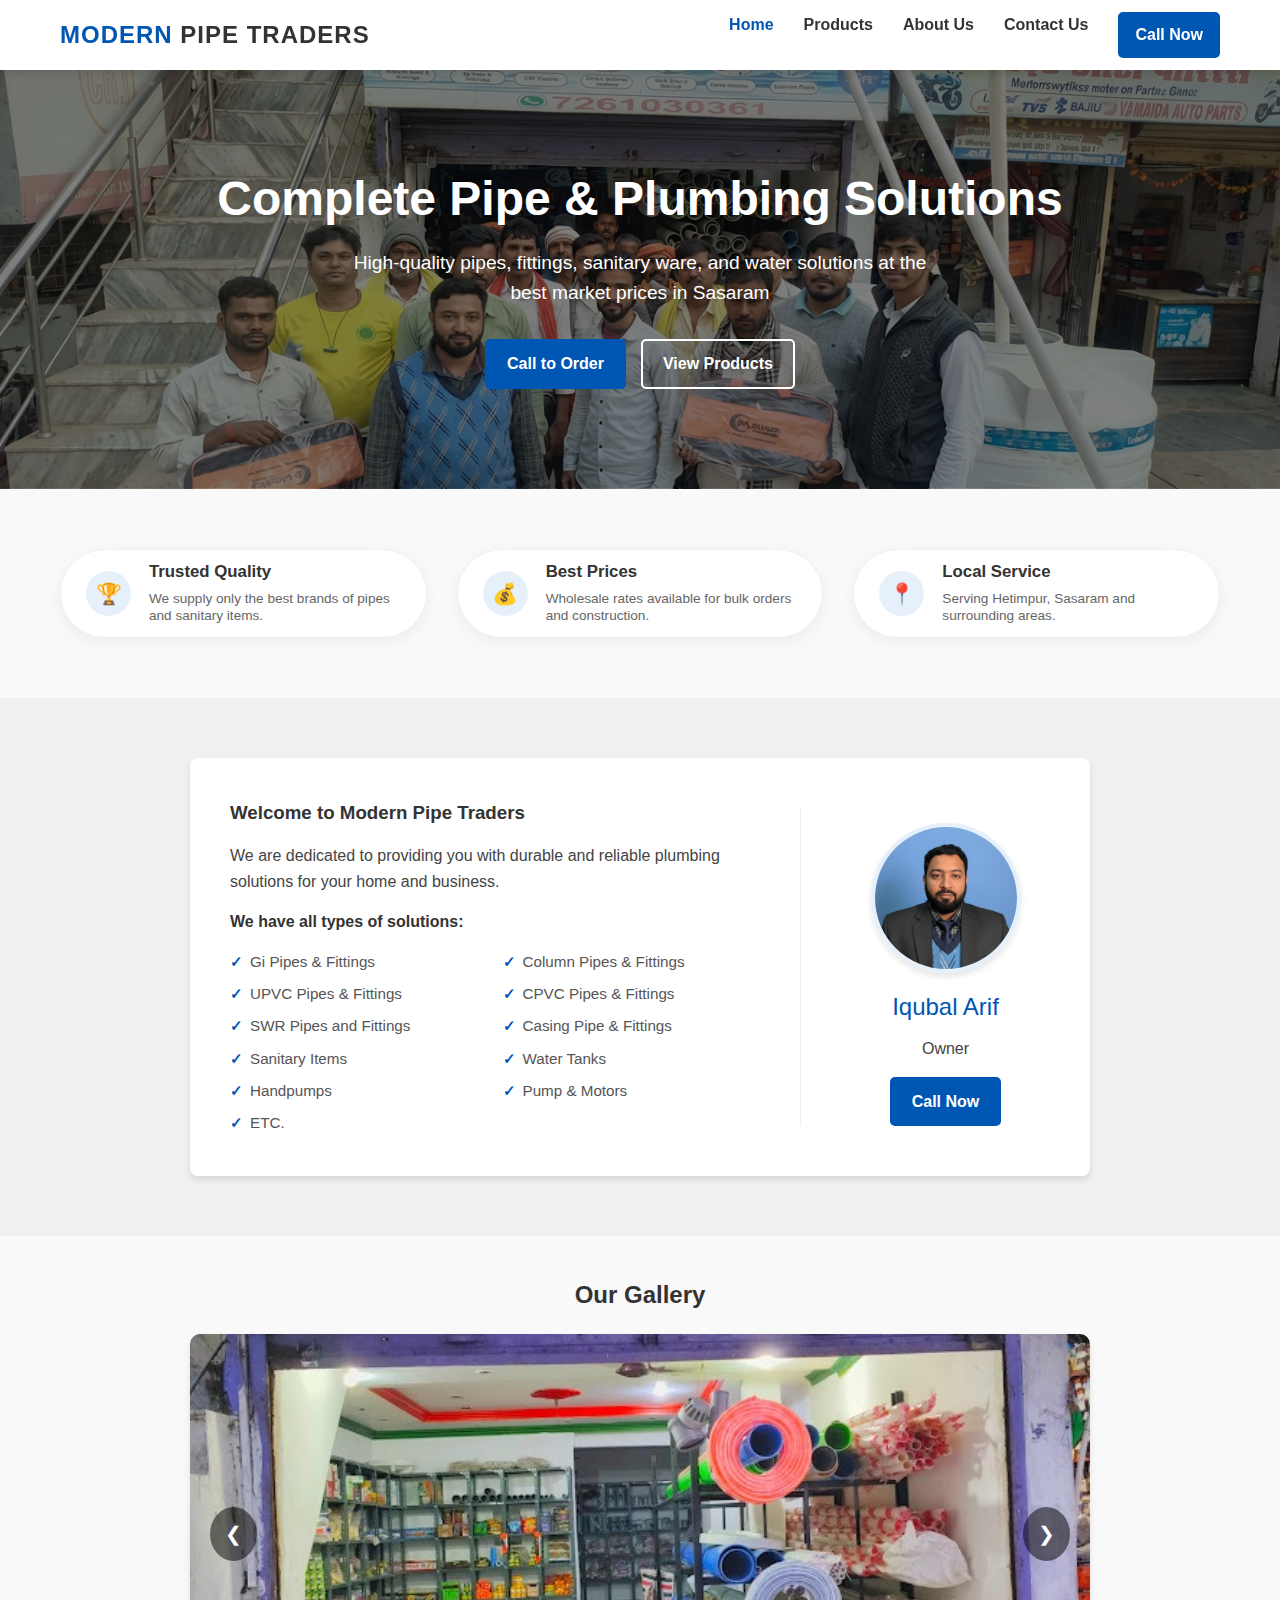
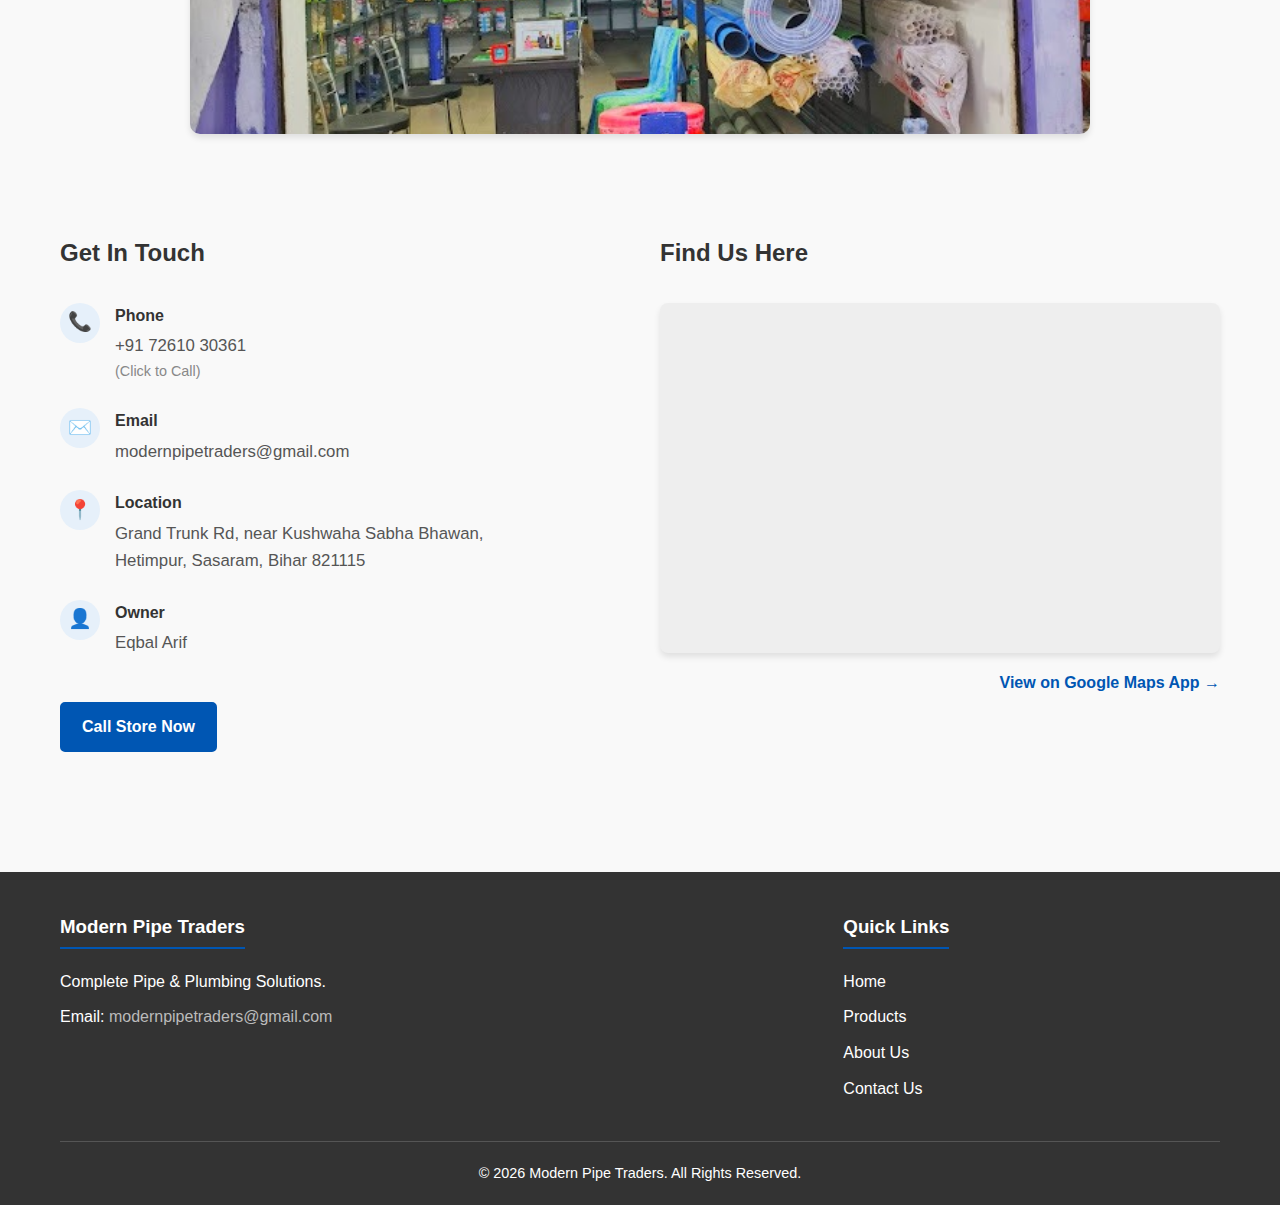
<file: index.html>
<!DOCTYPE html>
<html lang="en">

<head>
    <meta charset="UTF-8">
    <meta name="viewport" content="width=device-width, initial-scale=1.0">
    <title>Modern Pipe Traders - Complete Pipe & Plumbing Solutions</title>
    <meta name="description"
        content="Modern Pipe Traders in Sasaram, Bihar - Your one-stop shop for GI pipes, UPVC pipes, water tanks, sanitary items, and pumps">
    <link rel="stylesheet" href="style.css">
</head>

<body>

    <!-- Header -->
    <header>
        <div class="container">
            <nav>
                <div class="logo">
                    <a href="index.html">Modern <span>Pipe Traders</span></a>
                </div>
                <!-- Hamburger Icon -->
                <div class="hamburger">☰</div>
                <ul class="nav-links">
                    <li><a href="index.html" class="active">Home</a></li>
                    <li><a href="products.html">Products</a></li>
                    <li><a href="about.html">About Us</a></li>
                    <li><a href="contact.html">Contact Us</a></li>
                    <li><a href="tel:7261030361" class="btn btn-primary" style="padding: 8px 15px; color: white;">Call
                            Now</a></li>
                </ul>
            </nav>
        </div>
    </header>

    <!-- Hero Section -->
    <section class="hero">
        <div class="container">
            <h1>Complete Pipe & Plumbing Solutions</h1>
            <p>High-quality pipes, fittings, sanitary ware, and water solutions at the best market prices in Sasaram</p>
            <div class="hero-btns">
                <a href="tel:7261030361" class="btn btn-primary">Call to Order</a>
                <a href="products.html" class="btn btn-outline">View Products</a>
            </div>
        </div>
    </section>

    <!-- Essential Info / Highlights -->
    <section class="features">
        <div class="container">
            <div class="products-grid">
                <div class="feature-pill">
                    <div class="pill-icon">🏆</div>
                    <div class="pill-text">
                        <h3>Trusted Quality</h3>
                        <p>We supply only the best brands of pipes and sanitary items.</p>
                    </div>
                </div>
                <div class="feature-pill">
                    <div class="pill-icon">💰</div>
                    <div class="pill-text">
                        <h3>Best Prices</h3>
                        <p>Wholesale rates available for bulk orders and construction.</p>
                    </div>
                </div>
                <div class="feature-pill">
                    <div class="pill-icon">📍</div>
                    <div class="pill-text">
                        <h3>Local Service</h3>
                        <p>Serving Hetimpur, Sasaram and surrounding areas.</p>
                    </div>
                </div>
            </div>
        </div>
    </section>

    <!-- Owner Banner -->
    <section class="owner-section" style="background-color: #f0f0f0;">
        <div class="container">
            <div class="owner-card">
                <div class="owner-content-left">
                    <h3>Welcome to Modern Pipe Traders</h3>
                    <p>We are dedicated to providing you with durable and reliable plumbing solutions for your home and
                        business.</p>
                    <p class="mt-2"><strong>We have all types of solutions:</strong></p>
                    <ul class="welcome-list">
                        <li>Gi Pipes & Fittings</li>
                        <li>Column Pipes & Fittings</li>
                        <li>UPVC Pipes & Fittings</li>
                        <li>CPVC Pipes & Fittings</li>
                        <li>SWR Pipes and Fittings</li>
                        <li>Casing Pipe & Fittings</li>
                        <li>Sanitary Items</li>
                        <li>Water Tanks</li>
                        <li>Handpumps</li>
                        <li>Pump & Motors</li>
                        <li>ETC.</li>
                    </ul>
                </div>
                <div class="owner-profile-right">
                    <div class="owner-image">
                        <img src="images/owner.jpg" alt="Eqbal Arif - Owner" loading="lazy">
                    </div>
                    <div class="owner-name">Iqubal Arif</div>
                    <p class="role">Owner</p>
                    <div style="margin-top: 15px;">
                        <a href="tel:7261030361" class="btn btn-primary">Call Now</a>
                    </div>
                </div>
            </div>
        </div>
    </section>

    <!-- Image Slider Section -->
    <section class="slider-section">
        <div class="container">
            <h2 style="text-align: center; margin-bottom: 20px; color: var(--secondary-color);">Our Gallery</h2>
            <div class="slider-container">
                <div class="slider-wrapper">
                    <div class="slide active"><img src="images/slider1.jpg" alt="Gallery 1"
                            onclick="openLightbox(this)"></div>
                    <div class="slide"><img src="images/slider2.jpg" alt="Gallery 2" onclick="openLightbox(this)"></div>
                    <div class="slide"><img src="images/slider3.jpg" alt="Gallery 3" onclick="openLightbox(this)"></div>
                    <div class="slide"><img src="images/slider4.jpg" alt="Gallery 4" onclick="openLightbox(this)"></div>
                    <div class="slide"><img src="images/slider5.jpg" alt="Gallery 5" onclick="openLightbox(this)"></div>
                    <div class="slide"><img src="images/slider6.jpg" alt="Gallery 6" onclick="openLightbox(this)"></div>
                    <div class="slide"><img src="images/slider7.jpg" alt="Gallery 7" onclick="openLightbox(this)"></div>
                    <div class="slide"><img src="images/slider8.jpg" alt="Gallery 8" onclick="openLightbox(this)"></div>
                </div>
                <button class="slider-btn prev" onclick="moveSlide(-1)">&#10094;</button>
                <button class="slider-btn next" onclick="moveSlide(1)">&#10095;</button>
            </div>
        </div>
    </section>

    <!-- Lightbox Modal -->
    <div id="lightbox" class="lightbox" onclick="closeLightbox()">
        <span class="close-lightbox" onclick="closeLightbox()">&times;</span>
        <img class="lightbox-content" id="lightbox-img">
    </div>

    <!-- Contact Section (Moved from Contact Page) -->
    <section class="contact-section" id="contact">
        <div class="container">
            <div class="contact-container">

                <!-- Contact Info -->
                <div class="contact-info">
                    <h2 style="margin-bottom: 30px; color: var(--secondary-color);">Get In Touch</h2>

                    <div class="info-item">
                        <div class="icon">📞</div>
                        <div class="details">
                            <h4>Phone</h4>
                            <p><a href="tel:7261030361">+91 72610 30361</a></p>
                            <p style="font-size: 0.9rem; color: #888;">(Click to Call)</p>
                        </div>
                    </div>

                    <div class="info-item">
                        <div class="icon">✉️</div>
                        <div class="details">
                            <h4>Email</h4>
                            <p><a href="mailto:modernpipetraders@gmail.com">modernpipetraders@gmail.com</a></p>
                        </div>
                    </div>

                    <div class="info-item">
                        <div class="icon">📍</div>
                        <div class="details">
                            <h4>Location</h4>
                            <p>Grand Trunk Rd, near Kushwaha Sabha Bhawan,</p>
                            <p>Hetimpur, Sasaram, Bihar 821115</p>
                        </div>
                    </div>

                    <div class="info-item">
                        <div class="icon">👤</div>
                        <div class="details">
                            <h4>Owner</h4>
                            <p>Eqbal Arif</p>
                        </div>
                    </div>

                    <a href="tel:7261030361" class="btn btn-primary" style="margin-top: 20px;">Call Store Now</a>
                </div>

                <!-- Map (Using Google Maps Embed) -->
                <div class="map-container">
                    <h2 style="margin-bottom: 30px; color: var(--secondary-color);">Find Us Here</h2>
                    <iframe
                        src="https://maps.google.com/maps?q=Modern+Pipe+Traders+Sasaram+Rohtas&t=&z=15&ie=UTF8&iwloc=&output=embed"
                        allowfullscreen="" loading="lazy" style="background-color: #eee;">
                        <p>Map loading...</p>
                    </iframe>
                    <div style="margin-top: 10px; text-align: right;">
                        <a href="https://maps.app.goo.gl/vXvSzsCJakYZnvnK6" target="_blank"
                            style="color: var(--primary-color); font-weight: bold;">View on Google Maps App &rarr;</a>
                    </div>
                </div>

            </div>
        </div>
    </section>

    <!-- Footer -->
    <footer>
        <div class="container">
            <div class="footer-content">
                <div class="footer-col" style="flex: 2;">
                    <h3>Modern Pipe Traders</h3>
                    <p>Complete Pipe & Plumbing Solutions.</p>
                    <p style="margin-top: 10px;">Email: <a href="mailto:modernpipetraders@gmail.com"
                            style="color: #bbb;">modernpipetraders@gmail.com</a></p>
                </div>
                <div class="footer-col" style="flex: 1;">
                    <h3>Quick Links</h3>
                    <ul class="footer-links">
                        <li><a href="index.html">Home</a></li>
                        <li><a href="products.html">Products</a></li>
                        <li><a href="about.html">About Us</a></li>
                        <li><a href="contact.html">Contact Us</a></li>
                    </ul>
                </div>
            </div>
            <div class="copyright">
                <p>&copy; 2026 Modern Pipe Traders. All Rights Reserved.</p>
            </div>
        </div>
    </footer>

    <script src="script.js"></script>
</body>


</html>
</file>
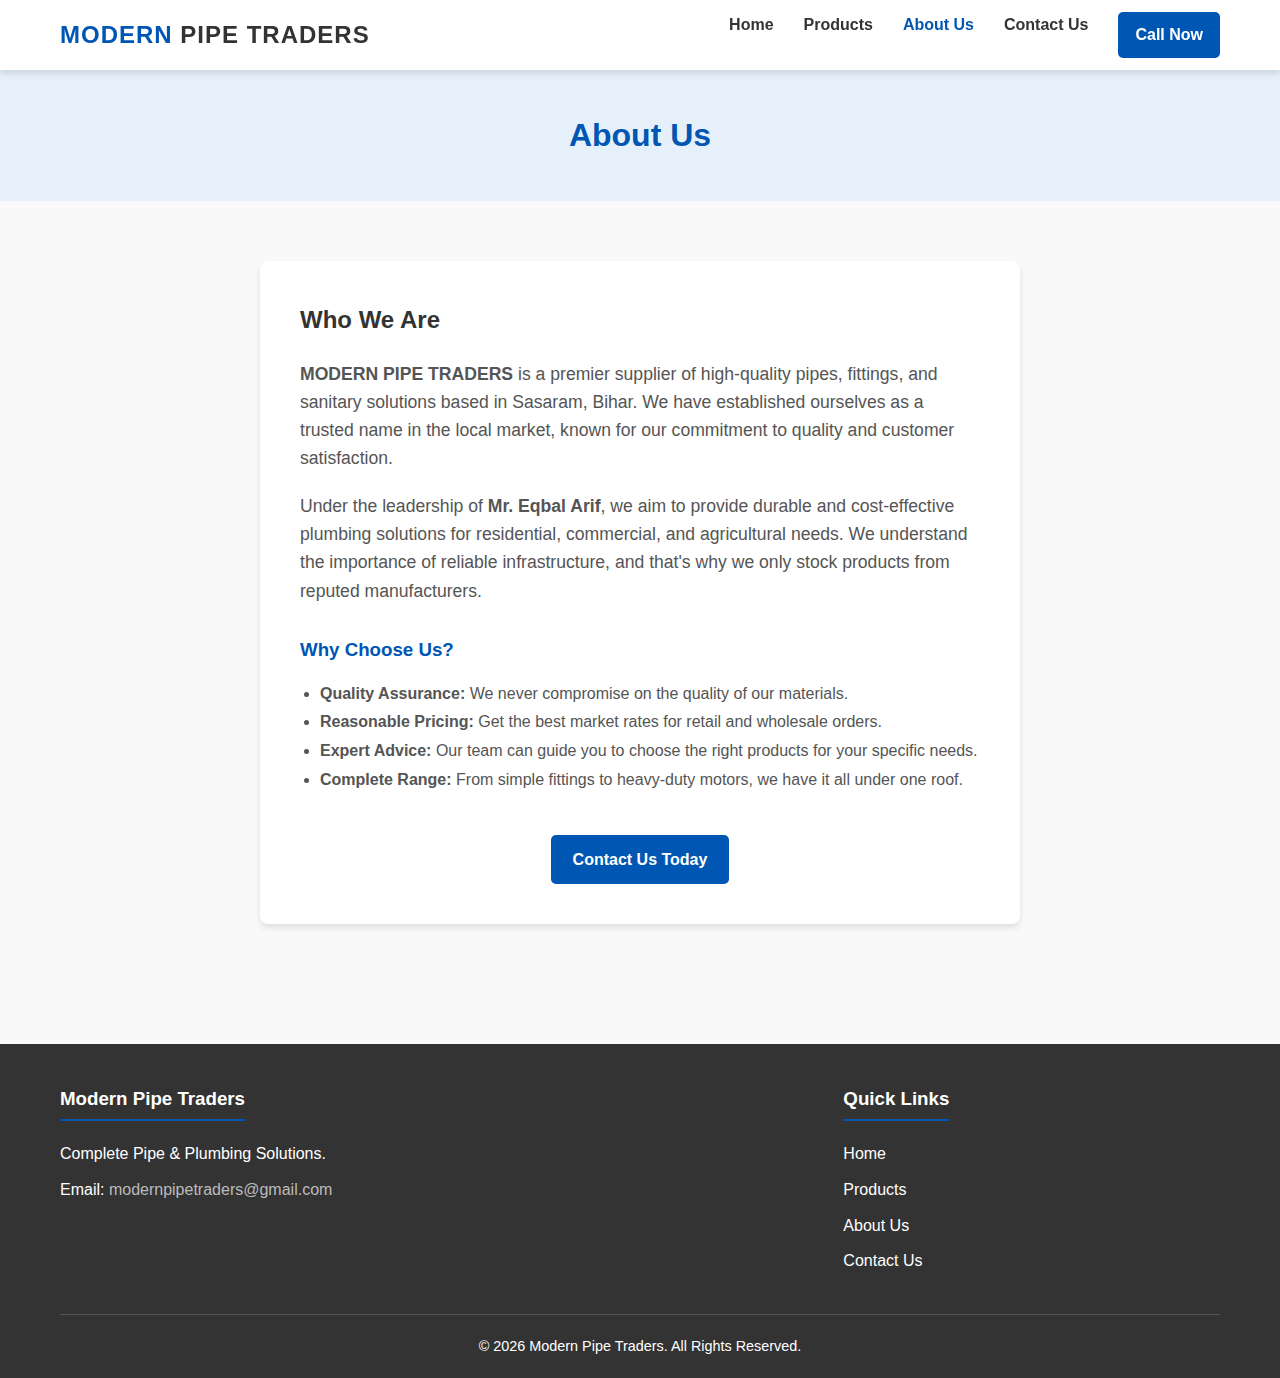
<file: about.html>
<!DOCTYPE html>
<html lang="en">

<head>
    <meta charset="UTF-8">
    <meta name="viewport" content="width=device-width, initial-scale=1.0">
    <title>About Us - Modern Pipe Traders</title>
    <meta name="description"
        content="Learn more about Modern Pipe Traders, a trusted supplier of quality pipe and sanitary solutions in Sasaram, Bihar.">
    <link rel="stylesheet" href="style.css">
</head>

<body>

    <!-- Header -->
    <header>
        <div class="container">
            <nav>
                <div class="logo">
                    <a href="index.html">Modern <span>Pipe Traders</span></a>
                </div>
                <div class="hamburger">☰</div>
                <ul class="nav-links">
                    <li><a href="index.html">Home</a></li>
                    <li><a href="products.html">Products</a></li>
                    <li><a href="about.html" class="active">About Us</a></li>
                    <li><a href="contact.html">Contact Us</a></li>
                    <li><a href="tel:7261030361" class="btn btn-primary" style="padding: 8px 15px; color: white;">Call
                            Now</a></li>
                </ul>
            </nav>
        </div>
    </header>

    <!-- Page Title -->
    <section class="page-header" style="background-color: var(--accent-color); padding: 40px 0; text-align: center;">
        <div class="container">
            <h1 style="color: var(--primary-color);">About Us</h1>
        </div>
    </section>

    <!-- About Content -->
    <section class="about-content">
        <div class="container" style="max-width: 800px;">
            <div style="background: white; padding: 40px; border-radius: 8px; box-shadow: var(--shadow);">
                <h2 style="color: var(--secondary-color); margin-bottom: 20px;">Who We Are</h2>
                <p style="margin-bottom: 20px; font-size: 1.1rem; color: #555;">
                    <strong>MODERN PIPE TRADERS</strong> is a premier supplier of high-quality pipes, fittings, and
                    sanitary solutions based in Sasaram, Bihar.
                    We have established ourselves as a trusted name in the local market, known for our commitment to
                    quality and customer satisfaction.
                </p>
                <p style="margin-bottom: 20px; font-size: 1.1rem; color: #555;">
                    Under the leadership of <strong>Mr. Eqbal Arif</strong>, we aim to provide durable and
                    cost-effective plumbing solutions for residential, commercial, and agricultural needs. We understand
                    the importance of reliable infrastructure, and that's why we only stock products from reputed
                    manufacturers.
                </p>

                <h3 style="color: var(--primary-color); margin-top: 30px; margin-bottom: 15px;">Why Choose Us?</h3>
                <ul style="list-style-type: disc; padding-left: 20px; line-height: 1.8; color: #555;">
                    <li><strong>Quality Assurance:</strong> We never compromise on the quality of our materials.</li>
                    <li><strong>Reasonable Pricing:</strong> Get the best market rates for retail and wholesale orders.
                    </li>
                    <li><strong>Expert Advice:</strong> Our team can guide you to choose the right products for your
                        specific needs.</li>
                    <li><strong>Complete Range:</strong> From simple fittings to heavy-duty motors, we have it all under
                        one roof.</li>
                </ul>

                <div style="margin-top: 40px; text-align: center;">
                    <a href="contact.html" class="btn btn-primary">Contact Us Today</a>
                </div>
            </div>
        </div>
    </section>

    <!-- Footer -->
    <footer>
        <div class="container">
            <div class="footer-content">
                <div class="footer-col" style="flex: 2;">
                    <h3>Modern Pipe Traders</h3>
                    <p>Complete Pipe & Plumbing Solutions.</p>
                    <p style="margin-top: 10px;">Email: <a href="mailto:modernpipetraders@gmail.com"
                            style="color: #bbb;">modernpipetraders@gmail.com</a></p>
                </div>
                <div class="footer-col" style="flex: 1;">
                    <h3>Quick Links</h3>
                    <ul class="footer-links">
                        <li><a href="index.html">Home</a></li>
                        <li><a href="products.html">Products</a></li>
                        <li><a href="about.html">About Us</a></li>
                        <li><a href="contact.html">Contact Us</a></li>
                    </ul>
                </div>
            </div>
            <div class="copyright">
                <p>&copy; 2026 Modern Pipe Traders. All Rights Reserved.</p>
            </div>
        </div>
    </footer>

    <script src="script.js"></script>
</body>

</html>
</file>
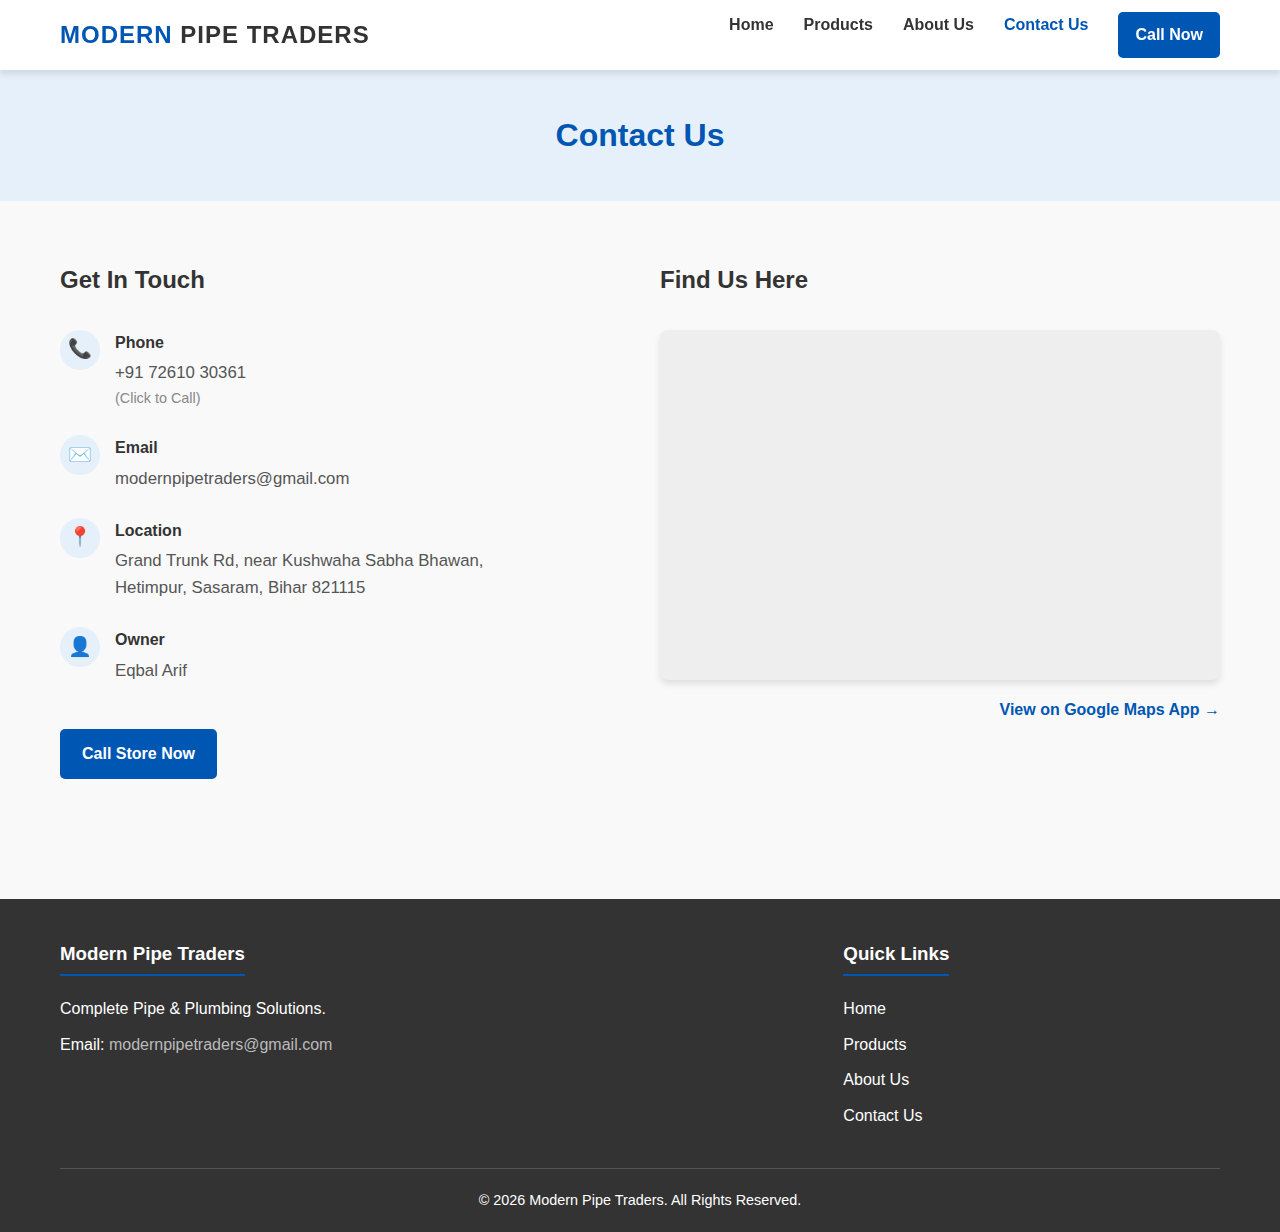
<file: contact.html>
<!DOCTYPE html>
<html lang="en">

<head>
    <meta charset="UTF-8">
    <meta name="viewport" content="width=device-width, initial-scale=1.0">
    <title>Contact Us - Modern Pipe Traders</title>
    <meta name="description"
        content="Contact Modern Pipe Traders in Sasaram, Bihar. Call us or visit our shop for all your pipe and sanitary needs.">
    <link rel="stylesheet" href="style.css">
</head>

<body>

    <!-- Header -->
    <header>
        <div class="container">
            <nav>
                <div class="logo">
                    <a href="index.html">Modern <span>Pipe Traders</span></a>
                </div>
                <div class="hamburger">☰</div>
                <ul class="nav-links">
                    <li><a href="index.html">Home</a></li>
                    <li><a href="products.html">Products</a></li>
                    <li><a href="about.html">About Us</a></li>
                    <li><a href="contact.html" class="active">Contact Us</a></li>
                    <li><a href="tel:7261030361" class="btn btn-primary" style="padding: 8px 15px; color: white;">Call
                            Now</a></li>
                </ul>
            </nav>
        </div>
    </header>

    <!-- Page Title -->
    <section class="page-header" style="background-color: var(--accent-color); padding: 40px 0; text-align: center;">
        <div class="container">
            <h1 style="color: var(--primary-color);">Contact Us</h1>
        </div>
    </section>

    <!-- Contact Content -->
    <section class="contact-section">
        <div class="container">
            <div class="contact-container">

                <!-- Contact Info -->
                <div class="contact-info">
                    <h2 style="margin-bottom: 30px; color: var(--secondary-color);">Get In Touch</h2>

                    <div class="info-item">
                        <div class="icon">📞</div>
                        <div class="details">
                            <h4>Phone</h4>
                            <p><a href="tel:7261030361">+91 72610 30361</a></p>
                            <p style="font-size: 0.9rem; color: #888;">(Click to Call)</p>
                        </div>
                    </div>

                    <div class="info-item">
                        <div class="icon">✉️</div>
                        <div class="details">
                            <h4>Email</h4>
                            <p><a href="mailto:modernpipetraders@gmail.com">modernpipetraders@gmail.com</a></p>
                        </div>
                    </div>

                    <div class="info-item">
                        <div class="icon">📍</div>
                        <div class="details">
                            <h4>Location</h4>
                            <p>Grand Trunk Rd, near Kushwaha Sabha Bhawan,</p>
                            <p>Hetimpur, Sasaram, Bihar 821115</p>
                        </div>
                    </div>

                    <div class="info-item">
                        <div class="icon">👤</div>
                        <div class="details">
                            <h4>Owner</h4>
                            <p>Eqbal Arif</p>
                        </div>
                    </div>

                    <a href="tel:7261030361" class="btn btn-primary" style="margin-top: 20px;">Call Store Now</a>
                </div>

                <!-- Map (Using Google Maps Embed) -->
                <div class="map-container">
                    <h2 style="margin-bottom: 30px; color: var(--secondary-color);">Find Us Here</h2>
                    <!-- Using a generic embed for Sasaram/Hetimpur area as exact coordinates might need refinement, 
                         but trying to be as specific as possible based on address provided. -->
                    <iframe
                        src="https://maps.google.com/maps?q=Modern+Pipe+Traders+Sasaram+Rohtas&t=&z=15&ie=UTF8&iwloc=&output=embed"
                        allowfullscreen="" loading="lazy" style="background-color: #eee;">
                        <p>Map loading...</p>
                    </iframe>
                    <div style="margin-top: 10px; text-align: right;">
                        <a href="https://maps.app.goo.gl/vXvSzsCJakYZnvnK6" target="_blank"
                            style="color: var(--primary-color); font-weight: bold;">View on Google Maps App &rarr;</a>
                    </div>
                </div>

            </div>
        </div>
    </section>

    <!-- Footer -->
    <footer>
        <div class="container">
            <div class="footer-content">
                <div class="footer-col" style="flex: 2;">
                    <h3>Modern Pipe Traders</h3>
                    <p>Complete Pipe & Plumbing Solutions.</p>
                    <p style="margin-top: 10px;">Email: <a href="mailto:modernpipetraders@gmail.com"
                            style="color: #bbb;">modernpipetraders@gmail.com</a></p>
                </div>
                <div class="footer-col" style="flex: 1;">
                    <h3>Quick Links</h3>
                    <ul class="footer-links">
                        <li><a href="index.html">Home</a></li>
                        <li><a href="products.html">Products</a></li>
                        <li><a href="about.html">About Us</a></li>
                        <li><a href="contact.html">Contact Us</a></li>
                    </ul>
                </div>
            </div>
            <div class="copyright">
                <p>&copy; 2026 Modern Pipe Traders. All Rights Reserved.</p>
            </div>
        </div>
    </footer>

    <script src="script.js"></script>
</body>

</html>
</file>
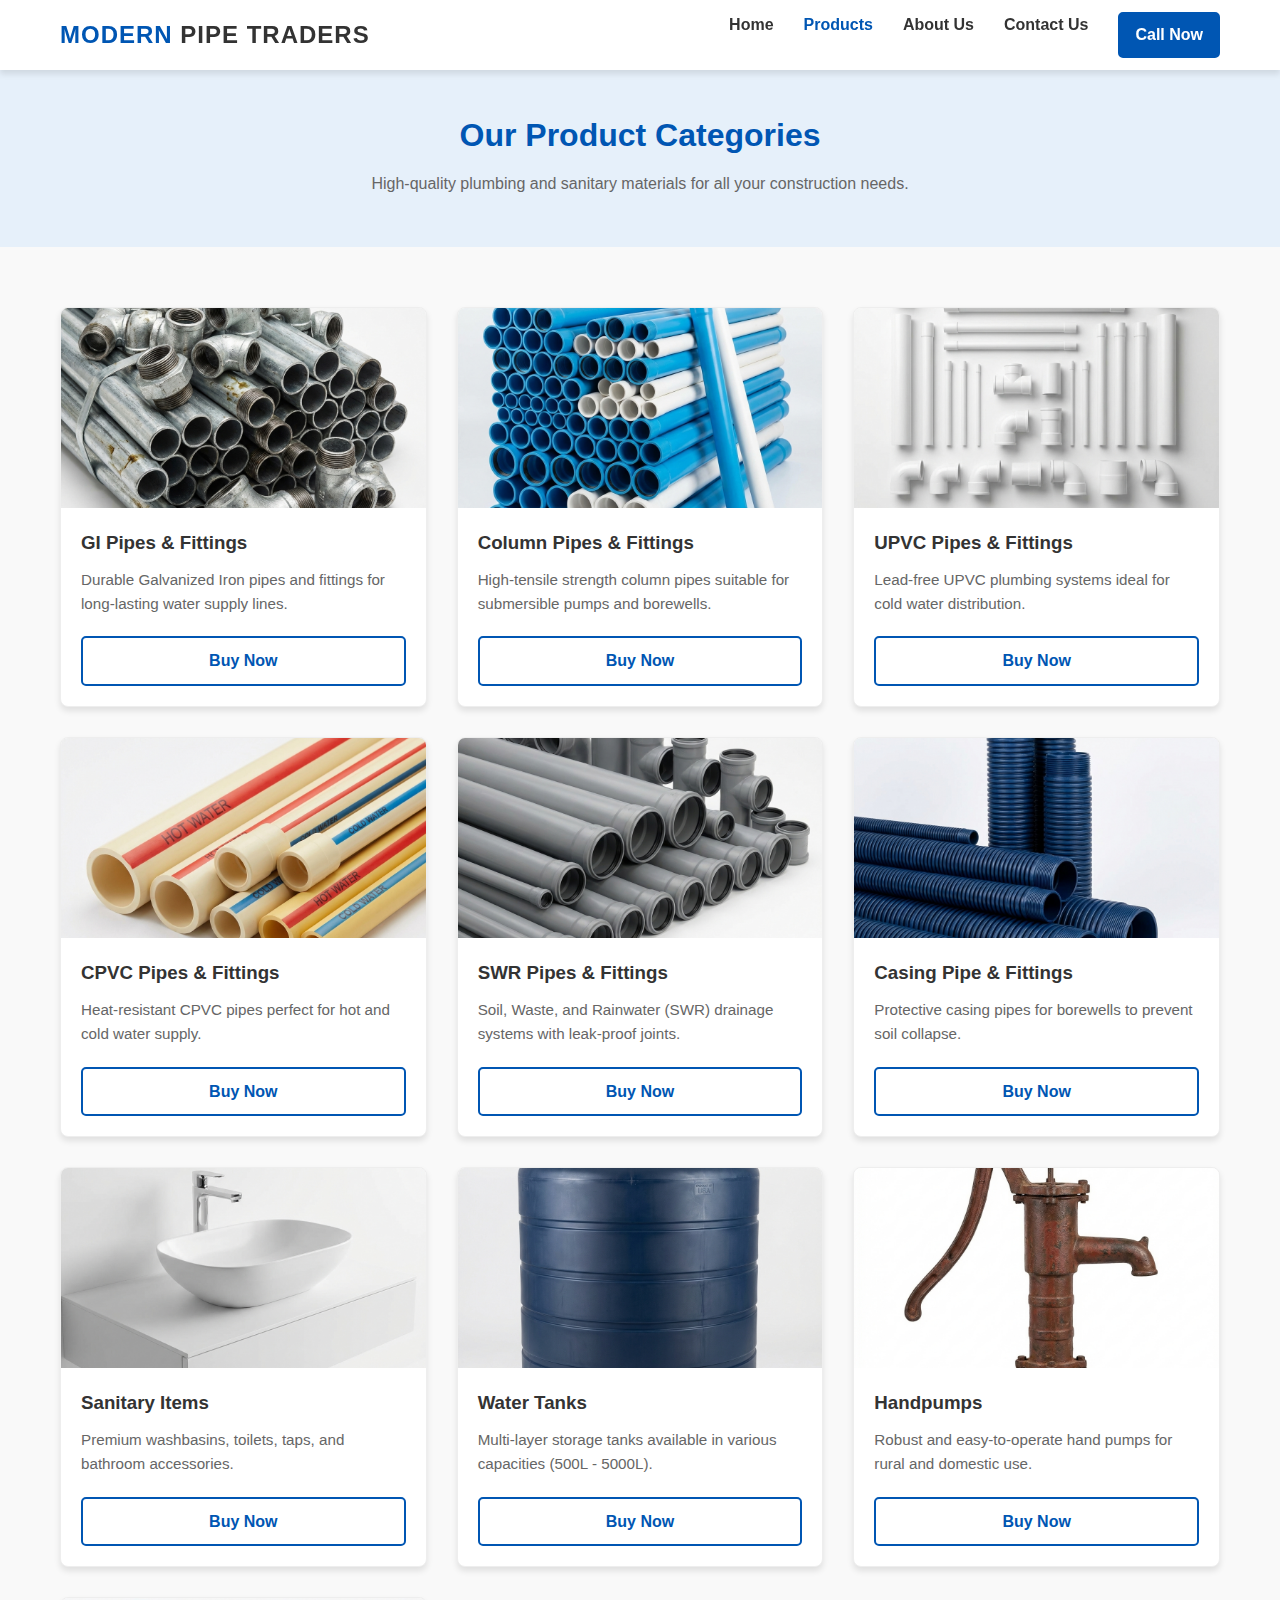
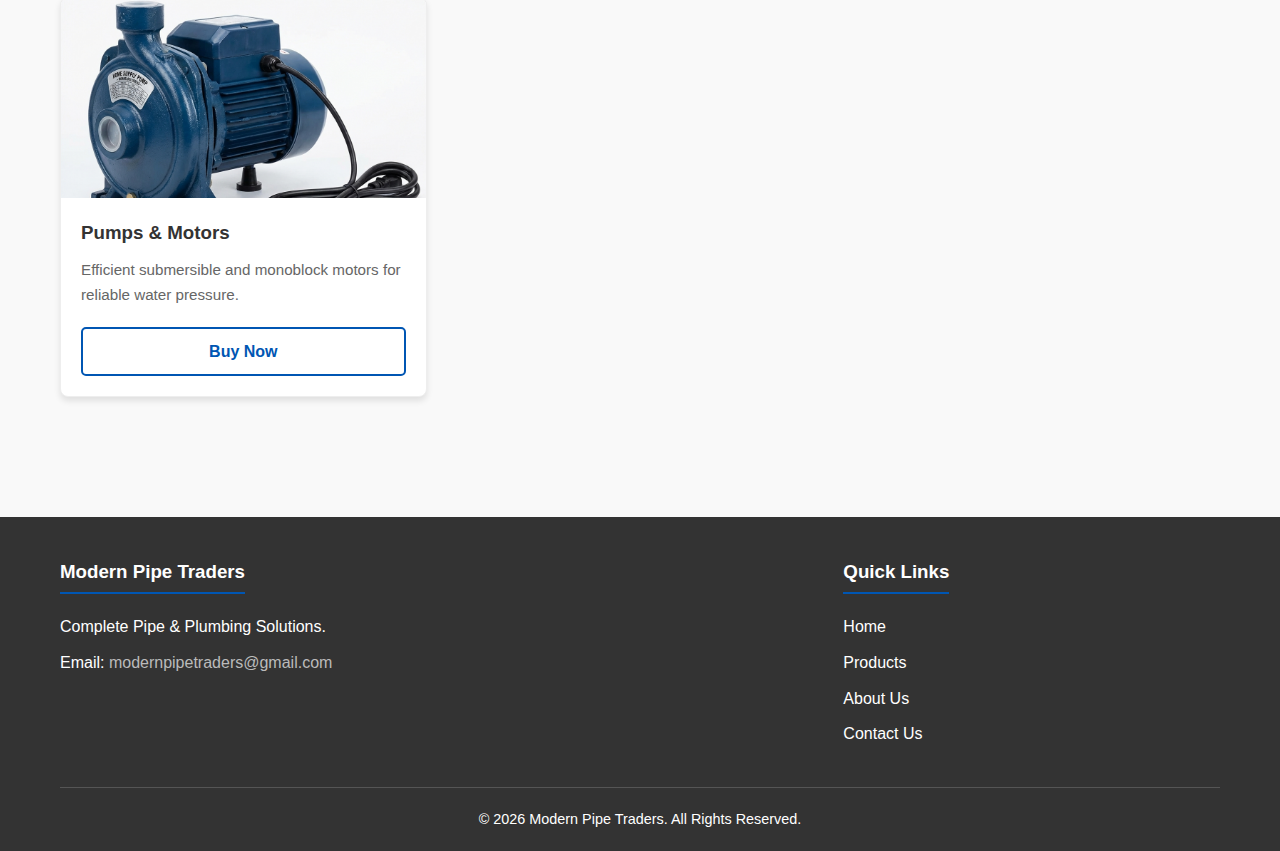
<file: products.html>
<!DOCTYPE html>
<html lang="en">

<head>
    <meta charset="UTF-8">
    <meta name="viewport" content="width=device-width, initial-scale=1.0">
    <title>Products - Modern Pipe Traders</title>
    <meta name="description"
        content="Explore our wide range of plumbing products including GI Pipes, UPVC Pipes, Water Tanks, Pumps, and more at Modern Pipe Traders.">
    <link rel="stylesheet" href="style.css">
</head>

<body>

    <!-- Header -->
    <header>
        <div class="container">
            <nav>
                <div class="logo">
                    <a href="index.html">Modern <span>Pipe Traders</span></a>
                </div>
                <div class="hamburger">☰</div>
                <ul class="nav-links">
                    <li><a href="index.html">Home</a></li>
                    <li><a href="products.html" class="active">Products</a></li>
                    <li><a href="about.html">About Us</a></li>
                    <li><a href="contact.html">Contact Us</a></li>
                    <li><a href="tel:7261030361" class="btn btn-primary" style="padding: 8px 15px; color: white;">Call
                            Now</a></li>
                </ul>
            </nav>
        </div>
    </header>

    <!-- Page Title -->
    <section class="page-header" style="background-color: var(--accent-color); padding: 40px 0; text-align: center;">
        <div class="container">
            <h1 style="color: var(--primary-color);">Our Product Categories</h1>
            <p style="max-width: 600px; margin: 10px auto; color: #666;">High-quality plumbing and sanitary materials
                for all your construction needs.</p>
        </div>
    </section>

    <!-- Products Grid -->
    <section class="products-section">
        <div class="container">
            <div class="products-grid">
                <!-- Data from user request: 10 Categories -->

                <!-- 1. GI Pipes & Fittings -->
                <div class="product-card">
                    <img src="images/gi-pipes.png" alt="GI Pipes & Fittings"
                        style="width:100%; height:200px; object-fit:cover;">
                    <div class="card-content">
                        <h3>GI Pipes & Fittings</h3>
                        <p>Durable Galvanized Iron pipes and fittings for long-lasting water supply lines.</p>
                        <a href="tel:7261030361" class="btn btn-outline" style="width: 100%;">Buy Now</a>
                    </div>
                </div>

                <!-- 2. Column Pipes & Fittings -->
                <div class="product-card">
                    <img src="images/column-pipes.png" alt="Column Pipes & Fittings"
                        style="width:100%; height:200px; object-fit:cover;">
                    <div class="card-content">
                        <h3>Column Pipes & Fittings</h3>
                        <p>High-tensile strength column pipes suitable for submersible pumps and borewells.</p>
                        <a href="tel:7261030361" class="btn btn-outline" style="width: 100%;">Buy Now</a>
                    </div>
                </div>

                <!-- 3. UPVC Pipes & Fittings -->
                <div class="product-card">
                    <img src="images/upvc-pipes.png" alt="UPVC Pipes & Fittings"
                        style="width:100%; height:200px; object-fit:cover;">
                    <div class="card-content">
                        <h3>UPVC Pipes & Fittings</h3>
                        <p>Lead-free UPVC plumbing systems ideal for cold water distribution.</p>
                        <a href="tel:7261030361" class="btn btn-outline" style="width: 100%;">Buy Now</a>
                    </div>
                </div>

                <!-- 4. CPVC Pipes & Fittings -->
                <div class="product-card">
                    <img src="images/cpvc-pipes.png" alt="CPVC Pipes & Fittings"
                        style="width:100%; height:200px; object-fit:cover;">
                    <div class="card-content">
                        <h3>CPVC Pipes & Fittings</h3>
                        <p>Heat-resistant CPVC pipes perfect for hot and cold water supply.</p>
                        <a href="tel:7261030361" class="btn btn-outline" style="width: 100%;">Buy Now</a>
                    </div>
                </div>

                <!-- 5. SWR Pipes & Fittings -->
                <div class="product-card">
                    <img src="images/swr-pipes.png" alt="SWR Pipes & Fittings"
                        style="width:100%; height:200px; object-fit:cover;">
                    <div class="card-content">
                        <h3>SWR Pipes & Fittings</h3>
                        <p>Soil, Waste, and Rainwater (SWR) drainage systems with leak-proof joints.</p>
                        <a href="tel:7261030361" class="btn btn-outline" style="width: 100%;">Buy Now</a>
                    </div>
                </div>

                <!-- 6. Casing Pipe & Fittings -->
                <div class="product-card">
                    <img src="images/casing-pipes.png" alt="Casing Pipe & Fittings"
                        style="width:100%; height:200px; object-fit:cover;">
                    <div class="card-content">
                        <h3>Casing Pipe & Fittings</h3>
                        <p>Protective casing pipes for borewells to prevent soil collapse.</p>
                        <a href="tel:7261030361" class="btn btn-outline" style="width: 100%;">Buy Now</a>
                    </div>
                </div>

                <!-- 7. Sanitary Items -->
                <div class="product-card">
                    <img src="images/sanitary-items.png" alt="Sanitary Items"
                        style="width:100%; height:200px; object-fit:cover;">
                    <div class="card-content">
                        <h3>Sanitary Items</h3>
                        <p>Premium washbasins, toilets, taps, and bathroom accessories.</p>
                        <a href="tel:7261030361" class="btn btn-outline" style="width: 100%;">Buy Now</a>
                    </div>
                </div>

                <!-- 8. Water Tanks -->
                <div class="product-card">
                    <img src="images/water-tanks.png" alt="Water Tanks"
                        style="width:100%; height:200px; object-fit:cover;">
                    <div class="card-content">
                        <h3>Water Tanks</h3>
                        <p>Multi-layer storage tanks available in various capacities (500L - 5000L).</p>
                        <a href="tel:7261030361" class="btn btn-outline" style="width: 100%;">Buy Now</a>
                    </div>
                </div>

                <!-- 9. Handpumps -->
                <div class="product-card">
                    <img src="images/handpumps.png" alt="Handpumps" style="width:100%; height:200px; object-fit:cover;">
                    <div class="card-content">
                        <h3>Handpumps</h3>
                        <p>Robust and easy-to-operate hand pumps for rural and domestic use.</p>
                        <a href="tel:7261030361" class="btn btn-outline" style="width: 100%;">Buy Now</a>
                    </div>
                </div>

                <!-- 10. Pumps & Motors -->
                <div class="product-card">
                    <img src="images/pumps-motors.png" alt="Pumps & Motors"
                        style="width:100%; height:200px; object-fit:cover;">
                    <div class="card-content">
                        <h3>Pumps & Motors</h3>
                        <p>Efficient submersible and monoblock motors for reliable water pressure.</p>
                        <a href="tel:7261030361" class="btn btn-outline" style="width: 100%;">Buy Now</a>
                    </div>
                </div>

            </div>
        </div>
    </section>

    <!-- Footer -->
    <footer>
        <div class="container">
            <div class="footer-content">
                <div class="footer-col" style="flex: 2;">
                    <h3>Modern Pipe Traders</h3>
                    <p>Complete Pipe & Plumbing Solutions.</p>
                    <p style="margin-top: 10px;">Email: <a href="mailto:modernpipetraders@gmail.com"
                            style="color: #bbb;">modernpipetraders@gmail.com</a></p>
                </div>
                <div class="footer-col" style="flex: 1;">
                    <h3>Quick Links</h3>
                    <ul class="footer-links">
                        <li><a href="index.html">Home</a></li>
                        <li><a href="products.html">Products</a></li>
                        <li><a href="about.html">About Us</a></li>
                        <li><a href="contact.html">Contact Us</a></li>
                    </ul>
                </div>
            </div>
            <div class="copyright">
                <p>&copy; 2026 Modern Pipe Traders. All Rights Reserved.</p>
            </div>
        </div>
    </footer>

    <script src="script.js"></script>
</body>

</html>
</file>
<file: style.css>
/* Global Variables & Reset */
:root {
    --primary-color: #0056b3;
    /* Industrial Blue */
    --secondary-color: #333;
    /* Dark Gray */
    --accent-color: #e6f0fa;
    /* Light Blue Background */
    --white: #ffffff;
    --text-color: #444;
    --shadow: 0 4px 6px rgba(0, 0, 0, 0.1);
    --transition: all 0.3s ease;
}

* {
    margin: 0;
    padding: 0;
    box-sizing: border-box;
    font-family: 'Segoe UI', Tahoma, Geneva, Verdana, sans-serif;
}

body {
    background-color: #f9f9f9;
    color: var(--text-color);
    line-height: 1.6;
}

a {
    text-decoration: none;
    color: inherit;
}

ul {
    list-style: none;
}

/* Utilities */
.container {
    max-width: 1200px;
    margin: 0 auto;
    padding: 0 20px;
}

.btn {
    display: inline-block;
    padding: 10px 20px;
    border-radius: 5px;
    font-weight: bold;
    cursor: pointer;
    transition: var(--transition);
    text-align: center;
}

.btn-primary {
    background-color: var(--primary-color);
    color: var(--white);
    border: 2px solid var(--primary-color);
}

.btn-primary:hover {
    background-color: #004494;
    border-color: #004494;
}

.btn-outline {
    background-color: transparent;
    color: var(--primary-color);
    border: 2px solid var(--primary-color);
}

.btn-outline:hover {
    background-color: var(--primary-color);
    color: var(--white);
}

/* Header & Navigation */
header {
    background-color: var(--white);
    box-shadow: var(--shadow);
    position: sticky;
    top: 0;
    z-index: 1000;
}

nav {
    display: flex;
    justify-content: space-between;
    align-items: center;
    height: 70px;
}

.logo a {
    font-size: 1.5rem;
    font-weight: 800;
    color: var(--primary-color);
    text-transform: uppercase;
    letter-spacing: 1px;
}

.logo span {
    color: var(--secondary-color);
}

.nav-links {
    display: flex;
    gap: 30px;
}

.nav-links li a {
    font-weight: 600;
    color: var(--secondary-color);
    transition: var(--transition);
}

.nav-links li a:hover,
.nav-links li a.active {
    color: var(--primary-color);
}

.hamburger {
    display: none;
    cursor: pointer;
    font-size: 1.5rem;
}

/* Hero Section */
.hero {
    background: linear-gradient(rgba(0, 0, 0, 0.5), rgba(0, 0, 0, 0.5)), url('images/hero-new.jpg');
    background-color: var(--primary-color);
    background-size: cover;
    background-position: center;
    color: var(--white);
    padding: 100px 20px;
    text-align: center;
}

.hero h1 {
    font-size: 3rem;
    margin-bottom: 20px;
    line-height: 1.2;
}

.hero p {
    font-size: 1.2rem;
    margin-bottom: 30px;
    max-width: 600px;
    margin-left: auto;
    margin-right: auto;
}

.hero-btns {
    display: flex;
    gap: 15px;
    justify-content: center;
}

.hero-btns .btn-outline {
    border-color: var(--white);
    color: var(--white);
}

.hero-btns .btn-outline:hover {
    background-color: var(--white);
    color: var(--primary-color);
}


/* Feature Pills */
/* Feature Pills */
/* Feature Pills */
/* Feature Pills */
.feature-pill {
    background: var(--white);
    border-radius: 60px;
    padding: 12px 25px;
    box-shadow: 0 4px 15px rgba(0, 0, 0, 0.05);
    display: flex;
    flex-direction: row;
    align-items: center;
    text-align: left;
    border: 1px solid #f0f0f0;
    transition: var(--transition);
    max-width: 380px;
    /* Slightly wider for better text flow */
    margin: 0 auto;
}

.feature-pill:hover {
    transform: translateY(-3px);
    box-shadow: 0 8px 20px rgba(0, 0, 0, 0.1);
}

.pill-icon {
    width: 45px;
    height: 45px;
    background-color: var(--accent-color);
    /* Light blue bg for icon */
    color: var(--primary-color);
    border-radius: 50%;
    display: flex;
    align-items: center;
    justify-content: center;
    font-size: 1.3rem;
    margin-right: 18px;
    flex-shrink: 0;
}

/* Ensure text block fills space */
.pill-text {
    flex: 1;
    display: flex;
    flex-direction: column;
    justify-content: center;
}

.pill-text h3 {
    margin-bottom: 8px;
    /* Increased from 3px to prevent touching */
    color: var(--secondary-color);
    font-size: 1.05rem;
    font-weight: 700;
    line-height: 1.2;
}

.pill-text p {
    font-size: 0.85rem;
    color: #666;
    margin-bottom: 0;
    line-height: 1.3;
}


/* Section Styles */
section {
    padding: 60px 0;
}

.section-title {
    text-align: center;
    font-size: 2.2rem;
    margin-bottom: 40px;
    color: var(--secondary-color);
    position: relative;
    padding-bottom: 15px;
}

.section-title::after {
    content: '';
    position: absolute;
    bottom: 0;
    left: 50%;
    transform: translateX(-50%);
    width: 60px;
    height: 4px;
    background-color: var(--primary-color);
}

/* Products Grid */
.products-grid {
    display: grid;
    grid-template-columns: repeat(auto-fit, minmax(280px, 1fr));
    gap: 30px;
}

.product-card {
    background: var(--white);
    border-radius: 8px;
    overflow: hidden;
    box-shadow: var(--shadow);
    transition: var(--transition);
    border: 1px solid #eee;
    display: flex;
    flex-direction: column;
}

.product-card:hover {
    transform: translateY(-5px);
    box-shadow: 0 8px 15px rgba(0, 0, 0, 0.15);
}

.card-img-placeholder {
    height: 180px;
    background-color: var(--accent-color);
    display: flex;
    align-items: center;
    justify-content: center;
    color: var(--primary-color);
    font-size: 3rem;
    font-weight: bold;
}

.card-content {
    padding: 20px;
    flex-grow: 1;
    display: flex;
    flex-direction: column;
}

.card-content h3 {
    margin-bottom: 10px;
    color: var(--secondary-color);
}

.card-content p {
    font-size: 0.95rem;
    color: #666;
    margin-bottom: 20px;
    flex-grow: 1;
}

/* Owners Section */
.owner-card {
    background: var(--white);
    padding: 40px;
    border-radius: 8px;
    box-shadow: var(--shadow);
    max-width: 900px;
    /* Wider container */
    margin: 0 auto;
    display: flex;
    /* Flexbox for side-by-side */
    flex-direction: row;
    align-items: center;
    justify-content: space-between;
    gap: 40px;
}

.owner-content-left {
    flex: 1;
    text-align: left;
}

.owner-content-left h3 {
    margin-bottom: 15px;
    color: var(--secondary-color);
}

.owner-profile-right {
    flex-shrink: 0;
    text-align: center;
    min-width: 250px;
    border-left: 1px solid #eee;
    /* Optional divider */
    padding-left: 40px;
}

.welcome-list {
    list-style: none;
    padding: 0;
    margin-top: 15px;
    display: grid;
    grid-template-columns: 1fr 1fr;
    /* Two columns */
    gap: 8px 15px;
}

.welcome-list li {
    position: relative;
    padding-left: 20px;
    color: #555;
    font-size: 0.95rem;
}

.welcome-list li::before {
    content: '✓';
    position: absolute;
    left: 0;
    color: var(--primary-color);
    font-weight: bold;
}

.mt-2 {
    margin-top: 15px;
    margin-bottom: 5px;
    display: block;
    color: var(--secondary-color);
}


.owner-name {
    font-size: 1.5rem;
    color: var(--primary-color);
    margin: 10px 0;
}

.owner-image {
    margin: 15px auto;
    width: 150px;
    height: 150px;
}

.owner-image img {
    width: 100%;
    height: 100%;
    object-fit: cover;
    border-radius: 50%;
    /* Circular */
    box-shadow: var(--shadow);
    border: 4px solid var(--accent-color);
}

/* Contact Page */
.contact-container {
    display: flex;
    flex-wrap: wrap;
    gap: 40px;
}

.contact-info,
.map-container {
    flex: 1 1 400px;
}

.info-item {
    display: flex;
    align-items: flex-start;
    margin-bottom: 25px;
}

.icon {
    width: 40px;
    height: 40px;
    background-color: var(--accent-color);
    color: var(--primary-color);
    border-radius: 50%;
    display: flex;
    align-items: center;
    justify-content: center;
    margin-right: 15px;
    font-size: 1.2rem;
    flex-shrink: 0;
}

.details h4 {
    margin-bottom: 5px;
    color: var(--secondary-color);
}

.details p,
.details a {
    color: #555;
    font-size: 1.05rem;
}

.map-container iframe {
    width: 100%;
    height: 350px;
    border: 0;
    border-radius: 8px;
    box-shadow: var(--shadow);
}

/* Footer */
footer {
    background-color: var(--secondary-color);
    color: var(--white);
    padding: 40px 0 20px;
    margin-top: 60px;
}

.footer-content {
    display: flex;
    flex-wrap: wrap;
    justify-content: space-between;
    gap: 30px;
    margin-bottom: 30px;
}

.footer-col h3 {
    margin-bottom: 20px;
    color: var(--white);
    border-bottom: 2px solid var(--primary-color);
    display: inline-block;
    padding-bottom: 5px;
}

.footer-links li {
    margin-bottom: 10px;
}

.footer-links a:hover {
    color: var(--primary-color);
}

.copyright {
    text-align: center;
    padding-top: 20px;
    border-top: 1px solid #555;
    font-size: 0.9rem;
}

/* Image Slider */
.slider-section {
    padding: 40px 0;
    background-color: #f9f9f9;
}

.slider-container {
    position: relative;
    max-width: 900px;
    margin: 0 auto;
    overflow: hidden;
    border-radius: 10px;
    box-shadow: var(--shadow);
}

.slider-wrapper {
    display: flex;
    transition: transform 0.5s ease-in-out;
}

.slide {
    min-width: 100%;
    /* One image per view */
    height: 400px;
    /* Fixed height */
    display: none;
    /* Hide all by default, show active */
}

/* We will use JS to toggle display block/none or logic for sliding. 
   Actually, for a smooth slide, we usually keep them display flex and translate.
   Let's use the 'active' class approach for simple fade or 'transform' for slide.
   The user asked for 'slide', so let's stick to flex layout and transform on wrapper.
*/

.slide {
    display: block;
    /* Show all in flex row */
    min-width: 100%;
    /* Show one at a time */
}

/* Re-overriding for clarity: wrapper is flex row, slide is 100% width. */

.slide img {
    width: 100%;
    height: 100%;
    object-fit: cover;
    cursor: pointer;
    transition: transform 0.3s;
}

.slide img:hover {
    transform: scale(1.02);
}

.slider-btn {
    position: absolute;
    top: 50%;
    transform: translateY(-50%);
    background-color: rgba(0, 0, 0, 0.5);
    color: white;
    border: none;
    padding: 15px;
    cursor: pointer;
    font-size: 20px;
    border-radius: 50%;
    z-index: 10;
    transition: 0.3s;
}

.slider-btn:hover {
    background-color: rgba(0, 0, 0, 0.8);
}

.prev {
    left: 20px;
}

.next {
    right: 20px;
}

/* Lightbox */
.lightbox {
    display: none;
    /* Hidden by default */
    position: fixed;
    z-index: 2000;
    left: 0;
    top: 0;
    width: 100%;
    height: 100%;
    background-color: rgba(0, 0, 0, 0.9);
    justify-content: center;
    align-items: center;
}

.lightbox-content {
    max-width: 90%;
    max-height: 90%;
    border-radius: 5px;
    box-shadow: 0 0 20px rgba(255, 255, 255, 0.2);
}

.close-lightbox {
    position: absolute;
    top: 30px;
    right: 40px;
    color: #f1f1f1;
    font-size: 40px;
    font-weight: bold;
    cursor: pointer;
}

/* Mobile Responsiveness */
@media (max-width: 768px) {

    .hero h1 {
        font-size: 2rem;
    }

    .hero p {
        font-size: 1rem;
    }

    .hero-btns {
        flex-direction: column;
        gap: 10px;
    }

    .hero-content {
        padding: 40px 15px;
    }

    /* Fix Nav: Keep Logo and Hamburger in a row */
    nav {
        flex-direction: row;
        justify-content: space-between;
        align-items: center;
        height: 60px;
        /* Smaller header height */
    }

    .logo a {
        font-size: 1.2rem;
        /* Smaller logo */
    }

    /* Mobile Menu */
    .nav-links {
        position: fixed;
        left: -100%;
        top: 60px;
        /* Match new header height */
        flex-direction: column;
        background-color: var(--white);
        width: 100%;
        text-align: center;
        transition: 0.3s;
        box-shadow: 0 4px 6px rgba(0, 0, 0, 0.1);
        padding: 20px 0;
        gap: 20px;
    }

    .nav-links.active {
        left: 0;
    }

    .hamburger {
        display: block;
    }

    /* Feature Pills: KEEP HORIZONTAL but COMPACT */
    .feature-pill {
        flex-direction: row;
        /* Keep horizontal */
        text-align: left;
        padding: 10px 15px;
        /* Smaller padding */
        align-items: center;
        max-width: 100%;
        /* Full width on mobile */
    }

    .pill-icon {
        width: 35px;
        /* Smaller icon */
        height: 35px;
        font-size: 1rem;
        margin-right: 10px;
        margin-bottom: 0;
        /* Reset spacing */
    }

    .pill-text h3 {
        font-size: 0.95rem;
        /* Smaller text */
        margin-bottom: 2px;
    }

    .pill-text p {
        font-size: 0.8rem;
        line-height: 1.2;
    }

    /* Owner Card */
    .owner-card {
        flex-direction: column;
        text-align: center;
        gap: 20px;
        padding: 20px;
        /* Reduce padding */
    }

    .owner-content-left {
        text-align: center;
        /* Center text on mobile */
    }

    .welcome-list {
        grid-template-columns: 1fr;
        /* Single column list on mobile */
        text-align: left;
        padding-left: 20px;
        /* Center align visual tweak */
        max-width: 250px;
        margin: 15px auto 0;
    }

    .owner-profile-right {
        border-left: none;
        padding-left: 0;
        border-top: 1px solid #eee;
        padding-top: 20px;
        width: 100%;
        min-width: auto;
    }
}
</file>
